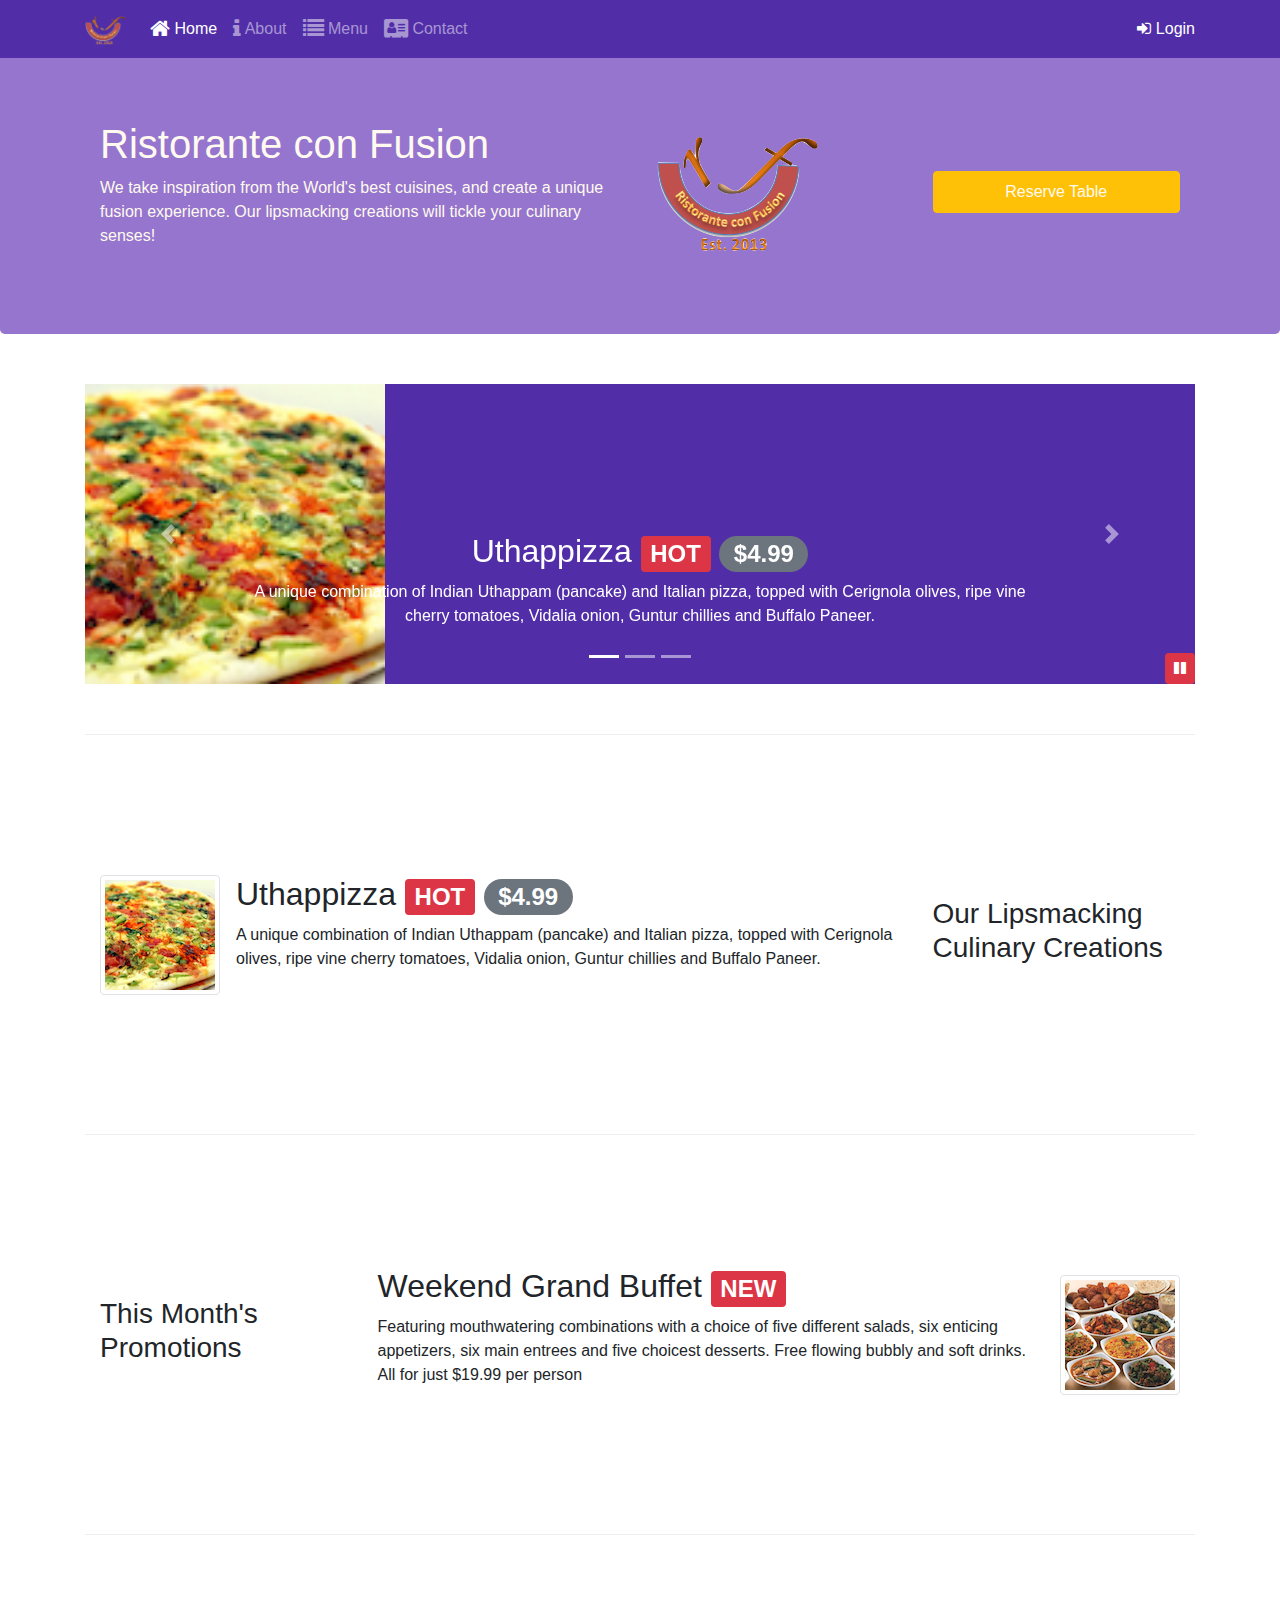
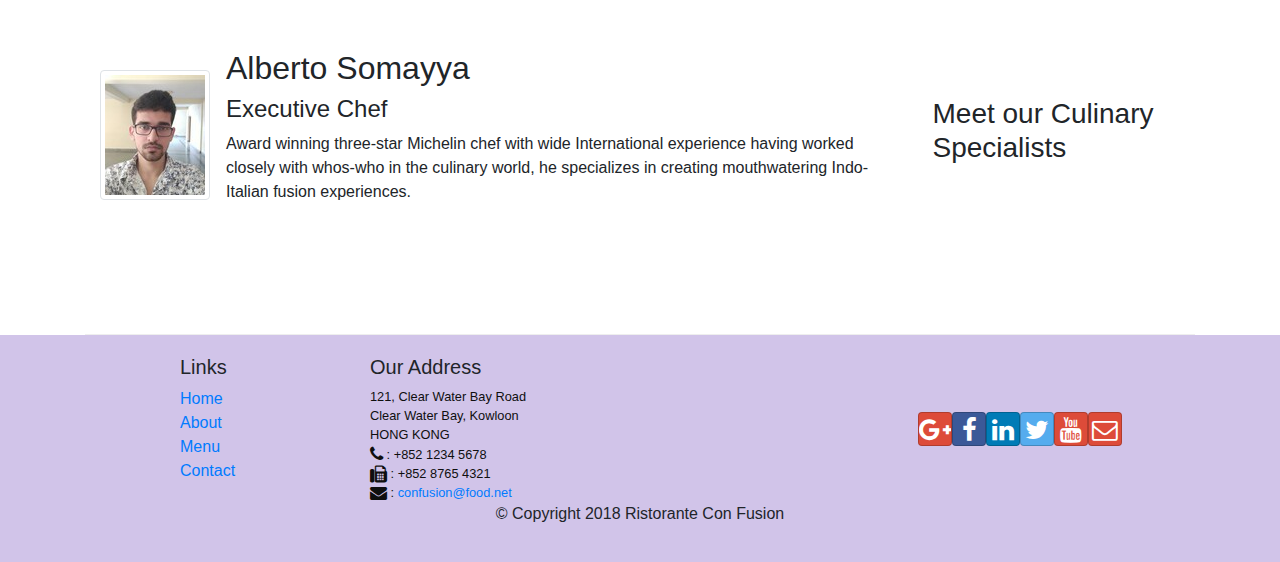
<file: index.html>
<!DOCTYPE html><html lang="en"><head><meta charset="utf-8"><meta name="viewport" content="width=device-width,initial-scale=1,shrink-to-fit=no"><meta http-equiv="x-ua-compatible" content="ie=edge"><link rel="stylesheet" href="css/main.css"><title>Ristorante Con Fusion</title></head><body><nav class="navbar navbar-dark navbar-expand-sm fixed-top"><div class="container"><button class="navbar-toggler" type="button" data-toggle="collapse" data-target="#Navbar"><span class="navbar-toggler-icon"></span></button> <a class="navbar-brand mr-auto" href="#"><img class="company-logo" src="img/logo.png" height="30" width="41"></a><div class="collapse navbar-collapse" id="Navbar"><ul class="navbar-nav mr-auto"><li class="nav-item active"><a class="nav-link" href="#"><span class="fa fa-home fa-lg"></span> Home</a></li><li class="nav-item"><a class="nav-link" href="./aboutus.html"><span class="fa fa-info fa-lg"></span> About</a></li><li class="nav-item"><a class="nav-link" href="#"><span class="fa fa-list fa-lg"></span> Menu</a></li><li class="nav-item"><a class="nav-link" href="./contactus.html"><span class="fa fa-address-card fa-lg"></span> Contact</a></li></ul><span class="navbar-text"><a id="loginButton"><span class="fa fa-sign-in"></span> Login</a></span></div></div></nav><div class="modal fade" id="reserveModal" role="dialog"><div class="modal-dialog modal-lg" role="content"><div class="modal-content"><div class="modal-header"><h4 class="modal-title">Reserve a table</h4><button type="button" class="close" id="reserveClose">&times;</button></div><div class="modal-body"><form><div class="form-group row"><label for="num_guests" class="col-md-2 col-form-label">Number of Guests</label><div class="form-check form-check-inline ml-3"><input class="form-check-input" type="radio" name="num_guests" id="one"> <label class="form-check-label" for="one">1</label></div><div class="form-check form-check-inline"><input class="form-check-input" type="radio" name="num_guests" id="two"> <label class="form-check-label" for="two">2</label></div><div class="form-check form-check-inline"><input class="form-check-input" type="radio" name="num_guests" id="three"> <label class="form-check-label" for="three">3</label></div><div class="form-check form-check-inline"><input class="form-check-input" type="radio" name="num_guests" id="four"> <label class="form-check-label" for="four">4</label></div><div class="form-check form-check-inline"><input class="form-check-input" type="radio" name="num_guests" id="five"> <label class="form-check-label" for="five">5</label></div><div class="form-check form-check-inline"><input class="form-check-input" type="radio" name="num_guests" id="six"> <label class="form-check-label" for="six">6</label></div></div><div class="form-group row"><label for="options" class="card-text col-md-2 col-form-label">Section</label><div class="btn-group btn-group-toggle ml-3" data-toggle="buttons"><label class="btn btn-success active"><input type="radio" name="options" id="option1" checked="checked"> Non-Smoking</label> <label class="btn btn-danger"><input type="radio" name="options" id="option2"> Smoking</label></div></div><div class="row form-group"><label for="date_time" class="col-md-2 col-form-label">Date and Time</label><div class="col-12 col-md-4"><input type="text" class="form-control" id="date" name="areacode" placeholder="Date"></div><div class="col-12 col-md-4"><input type="text" class="form-control" id="time" name="telnum" placeholder="Time"></div></div><div class="form-group row"><div class="offset-md-2 col-md-10"><button type="button" class="btn btn-secondary btn-sm" id="cancelReservation">Cancel</button> <button type="submit" class="btn btn-primary btn-sm">Reserve</button></div></div></form></div></div></div></div><div class="modal fade" id="loginModal" role="dialog"><div class="modal-dialog modal-lg" role="content"><div class="modal-content"><div class="modal-header"><h4 class="modal-title">Login</h4><button type="button" class="close" id="closeLogin">&times;</button></div><div class="modal-body"><form><div class="form-row"><div class="form-group col-sm-4"><label class="sr-only" for="exampleInputEmail3">Email address</label> <input type="email" class="form-control form-control-sm mr-1" id="exampleInputEmail3" placeholder="Enter email"></div><div class="form-group col-sm-4"><label class="sr-only" for="exampleInputPassword3">Password</label> <input type="password" class="form-control form-control-sm mr-1" id="exampleInputPassword3" placeholder="Password"></div><div class="col-sm-auto"><div class="form-check"><input class="form-check-input" type="checkbox"> <label class="form-check-label">Remember me</label></div></div></div><div class="form-row"><button type="button" class="btn btn-secondary btn-sm ml-auto" id="cancelLogin">Cancel</button> <button type="submit" class="btn btn-primary btn-sm ml-1">Sign in</button></div></form></div></div></div></div><header class="jumbotron"><div class="container"><div class="row row-header"><div class="col-12 col-sm-6"><h1>Ristorante con Fusion</h1><p>We take inspiration from the World's best cuisines, and create a unique fusion experience. Our lipsmacking creations will tickle your culinary senses!</p></div><div class="col-12 col-sm align-self-center"><img src="img/logo.png" class="img-fluid"></div><div class="col-12 col-sm align-self-center"><a role="button" class="btn btn-block nav-link btn-warning" id="clickReserve">Reserve Table</a></div></div></div></header><div class="container"><div class="row row-content"><div class="carousel slide" id="mycarousel" data-ride="carousel" style="width:100%"><div class="carousel-inner" role="listbox"><div class="carousel-item active"><img class="d-block img-fluid" src="img/uthappizza.png" alt="uthappizza"><div class="carousel-caption d-none d-md-block"><h2>Uthappizza <span class="badge badge-danger">HOT</span> <span class="badge badge-pill badge-secondary">$4.99</span></h2><p class="d-none d-sm-block">A unique combination of Indian Uthappam (pancake) and Italian pizza, topped with Cerignola olives, ripe vine cherry tomatoes, Vidalia onion, Guntur chillies and Buffalo Paneer.</p></div></div><div class="carousel-item"><img class="d-block img-fluid" src="img/buffet.png" alt="buffet"><div class="carousel-caption d-none d-md-block"><h2>Weekend Grand Buffet <span class="badge badge-danger">NEW</span></h2><p class="d-none d-sm-block">Featuring mouthwatering combinations with a choice of five different salads, six enticing appetizers, six main entrees and five choicest desserts. Free flowing bubbly and soft drinks. All for just $19.99 per person</p></div></div><div class="carousel-item"><img class="d-block img-fluid" src="img/alberto.png" alt="alberto"><div class="carousel-caption d-none d-md-block"><h2>Alberto Somayya</h2><h4>Executive Chef</h4><p class="d-none d-sm-block">Award winning three-star Michelin chef with wide International experience having worked closely with whos-who in the culinary world, he specializes in creating mouthwatering Indo-Italian fusion experiences.</p></div></div></div><ol class="carousel-indicators"><li data-target="#mycarousel" data-slide-to="0" class="active"></li><li data-target="#mycarousel" data-slide-to="1"></li><li data-target="#mycarousel" data-slide-to="2"></li></ol><a class="carousel-control-prev" href="#mycarousel" role="bottom" data-slide="prev"><span class="carousel-control-prev-icon"></span> </a><a class="carousel-control-next" href="#mycarousel" role="bottom" data-slide="next"><span class="carousel-control-next-icon"></span> </a><button class="btn btn-danger btn-sm" id="carouselButton"><span class="fa fa-pause"></span></button></div></div><div class="row row-content align-items-center"><div class="col-12 col-sm-4 order-sm-last col-md-3"><h3>Our Lipsmacking Culinary Creations</h3></div><div class="col col-sm order-sm-first col-md"><div class="media"><img class="d-flex mr-3 img-thumbnail align-self-center" src="img/uthappizza.png" alt="Uthappizza"><div class="media-body"><h2 class="mt-0">Uthappizza <span class="badge badge-danger">HOT</span> <span class="badge badge-pill badge-secondary">$4.99</span></h2><p class="d-none d-sm-block">A unique combination of Indian Uthappam (pancake) and Italian pizza, topped with Cerignola olives, ripe vine cherry tomatoes, Vidalia onion, Guntur chillies and Buffalo Paneer.</p></div></div></div></div><div class="row row-content align-items-center"><div class="col-12 col-sm-4 col-md-3"><h3>This Month's Promotions</h3></div><div class="col col-sm col-md"><div class="media"><div class="media-body"><h2>Weekend Grand Buffet <span class="badge badge-danger">NEW</span></h2><p class="d-none d-sm-block">Featuring mouthwatering combinations with a choice of five different salads, six enticing appetizers, six main entrees and five choicest desserts. Free flowing bubbly and soft drinks. All for just $19.99 per person</p></div><img class="d-flex ml-3 img-thumbnail align-self-center" src="img/buffet.png" alt="Buffet"></div></div></div><div class="row row-content align-items-center"><div class="col-12 col-sm-4 order-sm-last col-md-3"><h3>Meet our Culinary Specialists</h3></div><div class="col col-sm order-sm-first col-md"><div class="media"><img class="d-flex mr-3 img-thumbnail align-self-center" src="img/alberto.png" alt="Alberto"><div class="media-body"><h2 class="mt-0">Alberto Somayya</h2><h4>Executive Chef</h4><p class="d-none d-sm-block">Award winning three-star Michelin chef with wide International experience having worked closely with whos-who in the culinary world, he specializes in creating mouthwatering Indo-Italian fusion experiences.</p></div></div></div></div></div><footer class="footer"><div class="container"><div class="row"><div class="col-4 offset-1 col-sm-2"><h5>Links</h5><ul class="list-unstyled"><li><a href="#">Home</a></li><li><a href="./aboutus.html">About</a></li><li><a href="#">Menu</a></li><li><a href="./contactus.html">Contact</a></li></ul></div><div class="col-7 col-sm-5"><h5>Our Address</h5><address>121, Clear Water Bay Road<br>Clear Water Bay, Kowloon<br>HONG KONG<br><i class="fa fa-phone fa-lg"></i> : +852 1234 5678<br><i class="fa fa-fax fa-lg"></i> : +852 8765 4321<br><i class="fa fa-envelope fa-lg"></i> : <a href="mailto:confusion@food.net">confusion@food.net</a></address></div><div class="col-12 col-sm-4 align-self-center"><div class="text-center"><a class="btn btn-social-icon btn-google" href="http://google.com/+"><i class="fa fa-google-plus fa-lg"></i> </a><a class="btn btn-social-icon btn-facebook" href="http://www.facebook.com/profile.php?id="><i class="fa fa-facebook fa-lg"></i> </a><a class="btn btn-social-icon btn-linkedin" href="http://www.linkedin.com/in/"><i class="fa fa-linkedin fa-lg"></i> </a><a class="btn btn-social-icon btn-twitter" href="http://twitter.com/"><i class="fa fa-twitter fa-lg"></i> </a><a class="btn btn-social-icon btn-google" href="http://youtube.com/"><i class="fa fa-youtube fa-lg"></i> </a><a class="btn btn-social-icon btn-google" href="mailto:"><i class="fa fa-envelope-o fa-lg"></i></a></div></div></div><div class="row justify-content-center"><div class="col-auto"><p>© Copyright 2018 Ristorante Con Fusion</p></div></div></div></footer><script src="js/main.js"></script></body></html>
</file>
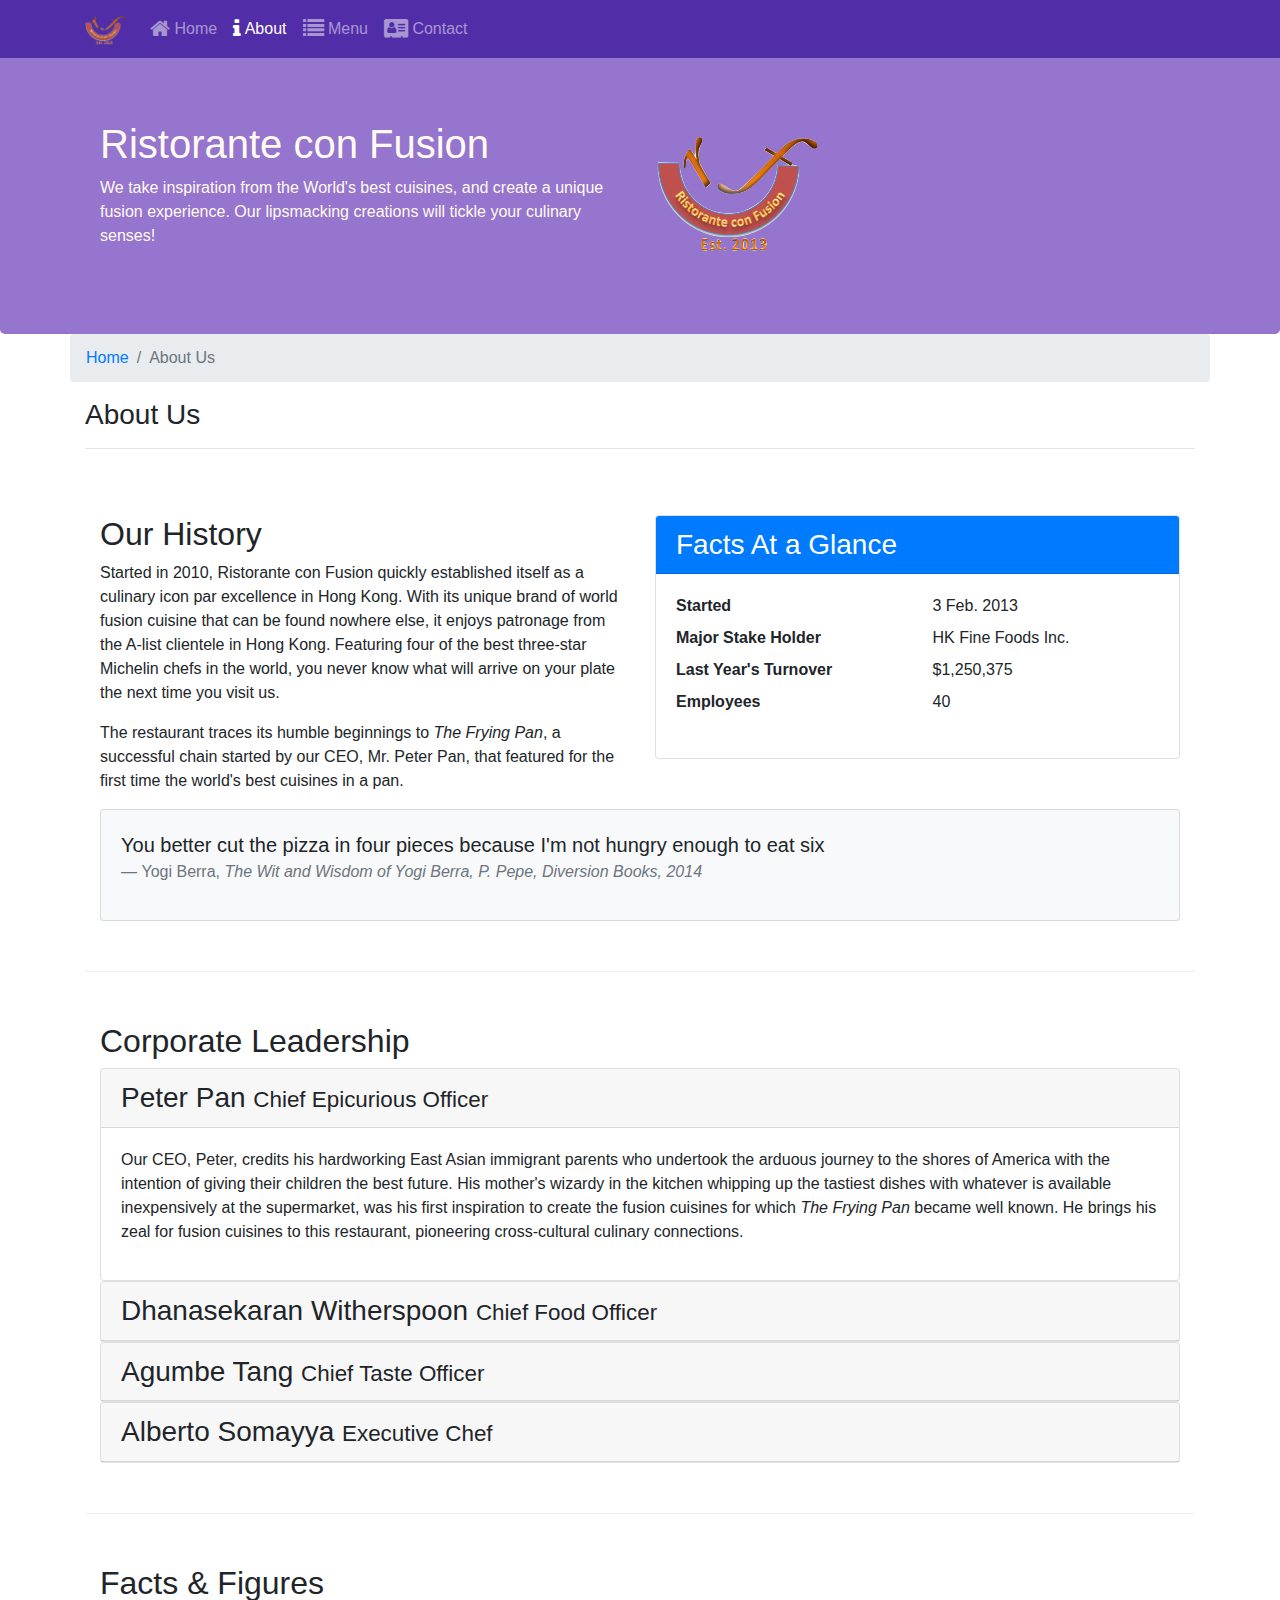
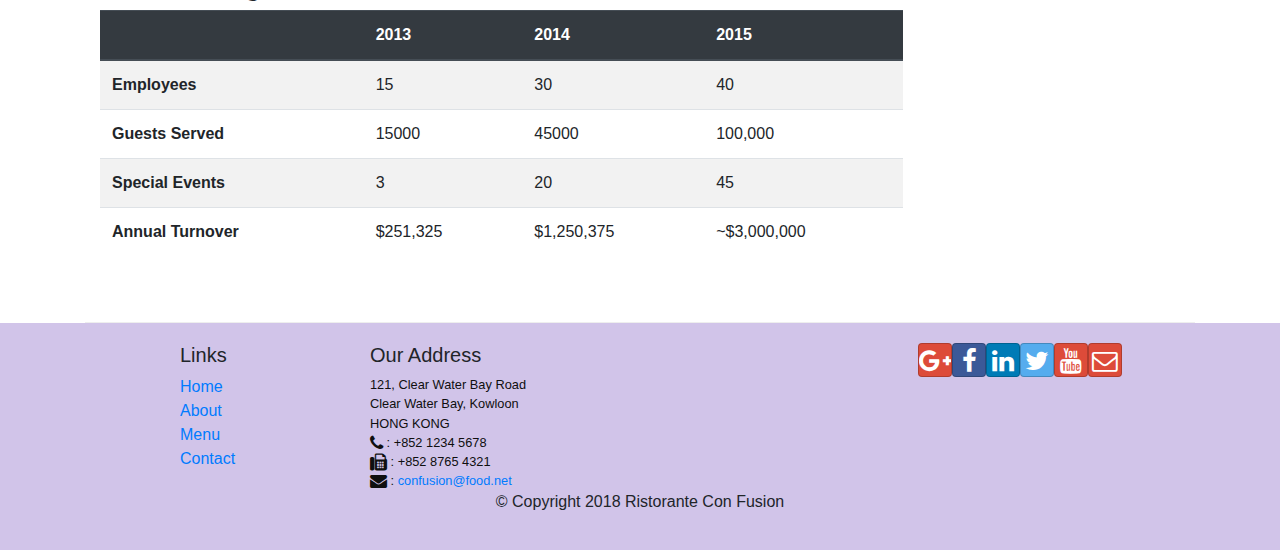
<file: aboutus.html>
<!DOCTYPE html><html lang="en"><head><meta charset="utf-8"><meta name="viewport" content="width=device-width,initial-scale=1,shrink-to-fit=no"><meta http-equiv="x-ua-compatible" content="ie=edge"><link rel="stylesheet" href="css/main.css"><title>Ristorante Con Fusion: About Us</title></head><body><nav class="navbar navbar-dark navbar-expand-sm fixed-top"><div class="container"><button class="navbar-toggler" type="button" data-toggle="collapse" data-target="#Navbar"><span class="navbar-toggler-icon"></span></button> <a class="navbar-brand mr-auto" href="./index.html"><img class="company-logo" src="img/logo.png" height="30" width="41"></a><div class="collapse navbar-collapse" id="Navbar"><ul class="navbar-nav mr-auto"><li class="nav-item"><a class="nav-link" href="./index.html"><span class="fa fa-home fa-lg"></span> Home</a></li><li class="nav-item active"><a class="nav-link" href="#"><span class="fa fa-info fa-lg"></span> About</a></li><li class="nav-item"><a class="nav-link" href="#"><span class="fa fa-list fa-lg"></span> Menu</a></li><li class="nav-item"><a class="nav-link" href="./contactus.html"><span class="fa fa-address-card fa-lg"></span> Contact</a></li></ul></div></div></nav><header class="jumbotron"><div class="container"><div class="row row-header"><div class="col-12 col-sm-6"><h1>Ristorante con Fusion</h1><p>We take inspiration from the World's best cuisines, and create a unique fusion experience. Our lipsmacking creations will tickle your culinary senses!</p></div><div class="col-12 col-sm align-self-center"><img src="img/logo.png" class="img-fluid"></div></div></div></header><div class="container"><div class="row"><ol class="col-12 breadcrumb"><li class="breadcrumb-item"><a href="./index.html">Home</a></li><li class="breadcrumb-item active">About Us</li></ol><div class="col-12"><h3>About Us</h3><hr></div></div><div class="row row-content"><div class="col-sm-6"><h2>Our History</h2><p>Started in 2010, Ristorante con Fusion quickly established itself as a culinary icon par excellence in Hong Kong. With its unique brand of world fusion cuisine that can be found nowhere else, it enjoys patronage from the A-list clientele in Hong Kong. Featuring four of the best three-star Michelin chefs in the world, you never know what will arrive on your plate the next time you visit us.</p><p>The restaurant traces its humble beginnings to <em>The Frying Pan</em>, a successful chain started by our CEO, Mr. Peter Pan, that featured for the first time the world's best cuisines in a pan.</p></div><div class="col-sm"><div class="card"><h3 class="card-header bg-primary text-white">Facts At a Glance</h3><div class="card-body"><dl class="row"><dt class="col-6">Started</dt><dd class="col-6">3 Feb. 2013</dd><dt class="col-6">Major Stake Holder</dt><dd class="col-6">HK Fine Foods Inc.</dd><dt class="col-6">Last Year's Turnover</dt><dd class="col-6">$1,250,375</dd><dt class="col-6">Employees</dt><dd class="col-6">40</dd></dl></div></div></div><div class="col-12"><div class="card card-body bg-light"><blockquote class="blockquote"><p class="mb-0">You better cut the pizza in four pieces because I'm not hungry enough to eat six</p><footer class="blockquote-footer">Yogi Berra, <cite title="Source Title">The Wit and Wisdom of Yogi Berra, P. Pepe, Diversion Books, 2014</cite></footer></blockquote></div></div></div><div class="row row-content"><div class="col-12"><h2>Corporate Leadership</h2><div id="accordion"><div class="card"><div class="card-header" role="tab" id="peterhead"><h3 class="mb-0"><a data-toggle="collapse" data-target="#peter">Peter Pan <small>Chief Epicurious Officer</small></a></h3></div><div class="collapse show" id="peter" data-parent="#accordion"><div class="card-body"><p class="d-none d-sm-block">Our CEO, Peter, credits his hardworking East Asian immigrant parents who undertook the arduous journey to the shores of America with the intention of giving their children the best future. His mother's wizardy in the kitchen whipping up the tastiest dishes with whatever is available inexpensively at the supermarket, was his first inspiration to create the fusion cuisines for which <em>The Frying Pan</em> became well known. He brings his zeal for fusion cuisines to this restaurant, pioneering cross-cultural culinary connections.</p></div></div></div><div class="card"><div class="card-header" role="tab" id="dannyhead"><h3 class="mb-0"><a class="collapsed" data-toggle="collapse" data-target="#danny">Dhanasekaran Witherspoon <small>Chief Food Officer</small></a></h3></div><div class="collapse" id="danny" data-parent="#accordion"><div class="card-body"><p class="d-none d-sm-block">Our CFO, Danny, as he is affectionately referred to by his colleagues, comes from a long established family tradition in farming and produce. His experiences growing up on a farm in the Australian outback gave him great appreciation for varieties of food sources. As he puts it in his own words, <em>Everything that runs, wins, and everything that stays, pays!</em></p></div></div></div><div class="card"><div class="card-header" role="tab" id="agumbehead"><h3 class="mb-0"><a class="collapsed" data-toggle="collapse" data-target="#agumbe">Agumbe Tang <small>Chief Taste Officer</small></a></h3></div><div class="collapse" id="agumbe" data-parent="#accordion"><div class="card-body"><p class="d-none d-sm-block">Blessed with the most discerning gustatory sense, Agumbe, our CTO, personally ensures that every dish that we serve meets his exacting tastes. Our chefs dread the tongue lashing that ensues if their dish does not meet his exacting standards. He lives by his motto, <em>You click only if you survive my lick.</em></p></div></div></div><div class="card"><div class="card-header" role="tab" id="albertohead"><h3 class="mb-0"><a class="collapsed" data-toggle="collapse" data-target="#alberto">Alberto Somayya <small>Executive Chef</small></a></h3></div><div class="collapse" id="alberto" data-parent="#accordion"><div class="card-body"><p class="d-none d-sm-block">Award winning three-star Michelin chef with wide International experience having worked closely with whos-who in the culinary world, he specializes in creating mouthwatering Indo-Italian fusion experiences. He says, <em>Put together the cuisines from the two craziest cultures, and you get a winning hit! Amma Mia!</em></p></div></div></div></div></div></div><div class="row row-content"><div class="col-12 col-sm-9"><h2>Facts &amp; Figures</h2><div class="table-responsive"><table class="table table-striped"><thead class="thead-dark"><tr><th>&nbsp;</th><th>2013</th><th>2014</th><th>2015</th></tr></thead><tbody><tr><th>Employees</th><td>15</td><td>30</td><td>40</td></tr><tr><th>Guests Served</th><td>15000</td><td>45000</td><td>100,000</td></tr><tr><th>Special Events</th><td>3</td><td>20</td><td>45</td></tr><tr><th>Annual Turnover</th><td>$251,325</td><td>$1,250,375</td><td>~$3,000,000</td></tr></tbody></table></div></div><div class="col-12 col-sm-3"></div></div></div><footer class="footer"><div class="container"><div class="row"><div class="col-4 offset-1 col-sm-2"><h5>Links</h5><ul class="list-unstyled"><li><a href="./index.html">Home</a></li><li><a href="#">About</a></li><li><a href="#">Menu</a></li><li><a href="./contactus.html">Contact</a></li></ul></div><div class="col-7 col-sm-5"><h5>Our Address</h5><address>121, Clear Water Bay Road<br>Clear Water Bay, Kowloon<br>HONG KONG<br><i class="fa fa-phone fa-lg"></i> : +852 1234 5678<br><i class="fa fa-fax fa-lg"></i> : +852 8765 4321<br><i class="fa fa-envelope fa-lg"></i> : <a href="mailto:confusion@food.net">confusion@food.net</a></address></div><div class="col-12 col-sm-4"><div class="text-center"><a class="btn btn-social-icon btn-google" href="http://google.com/+"><i class="fa fa-google-plus fa-lg"></i> </a><a class="btn btn-social-icon btn-facebook" href="http://www.facebook.com/profile.php?id="><i class="fa fa-facebook fa-lg"></i> </a><a class="btn btn-social-icon btn-linkedin" href="http://www.linkedin.com/in/"><i class="fa fa-linkedin fa-lg"></i> </a><a class="btn btn-social-icon btn-twitter" href="http://twitter.com/"><i class="fa fa-twitter fa-lg"></i> </a><a class="btn btn-social-icon btn-google" href="http://youtube.com/"><i class="fa fa-youtube fa-lg"></i> </a><a class="btn btn-social-icon btn-google" href="mailto:"><i class="fa fa-envelope-o fa-lg"></i></a></div></div></div><div class="row justify-content-center"><div class="col-auto"><p>© Copyright 2018 Ristorante Con Fusion</p></div></div></div></footer><script src="js/main.js"></script></body></html>
</file>
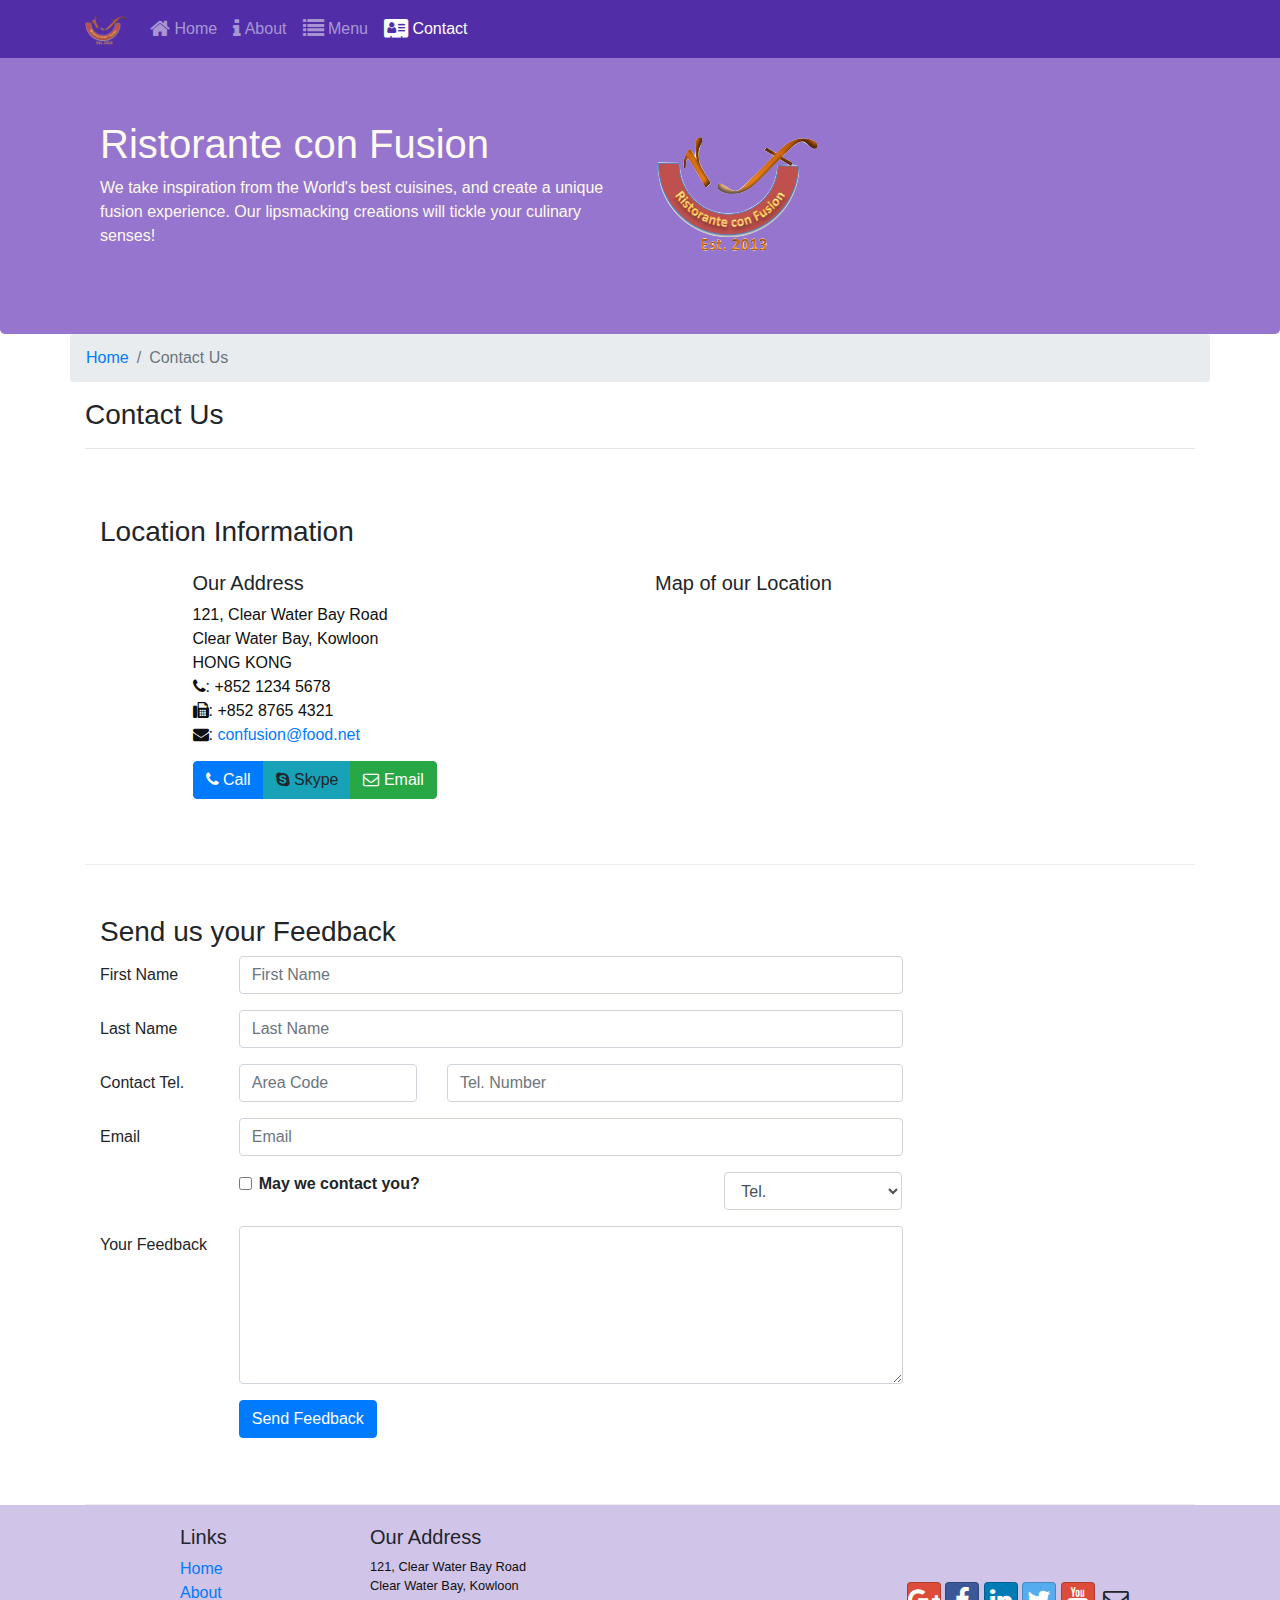
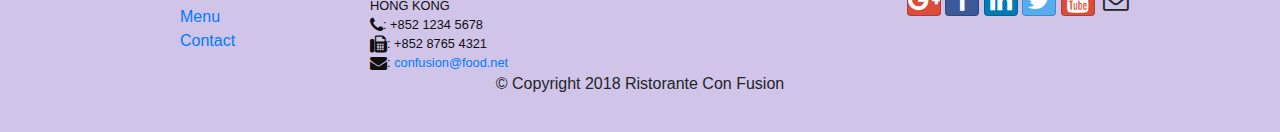
<file: contactus.html>
<!DOCTYPE html><html lang="en"><head><title>Ristorante Con Fusion: About Us</title><meta charset="utf-8"><meta name="viewport" content="width=device-width,initial-scale=1,shrink-to-fit=no"><meta http-equiv="x-ua-compatible" content="ie=edge"><link rel="stylesheet" href="css/main.css"></head><body><nav class="navbar navbar-dark navbar-expand-sm fixed-top"><div class="container"><button class="navbar-toggler" type="button" data-toggle="collapse" data-target="#Navbar"><span class="navbar-toggler-icon"></span></button> <a class="navbar-brand" href="#"><img src="img/logo.png" height="30" width="41"></a><div class="collapse navbar-collapse" id="Navbar"><ul class="navbar-nav mr-auto"><li class="nav-item"><a class="nav-link" href="./index.html"><span class="fa fa-home fa-lg"></span> Home</a></li><li class="nav-item"><a class="nav-link" href="./aboutus.html"><span class="fa fa-info fa-lg"></span> About</a></li><li class="nav-item"><a class="nav-link" href="#"><span class="fa fa-list fa-lg"></span> Menu</a></li><li class="nav-item active"><a class="nav-link" href="#"><span class="fa fa-address-card fa-lg"></span> Contact</a></li></ul></div></div></nav><header class="jumbotron"><div class="container"><div class="row row-header"><div class="col-12 col-sm-6"><h1>Ristorante con Fusion</h1><p>We take inspiration from the World's best cuisines, and create a unique fusion experience. Our lipsmacking creations will tickle your culinary senses!</p></div><div class="col-12 col-sm align-self-center"><img src="img/logo.png" class="img-fluid"></div></div></div></header><div class="container"><div class="row"><ol class="col-12 breadcrumb"><li class="breadcrumb-item"><a href="./index.html">Home</a></li><li class="breadcrumb-item active">Contact Us</li></ol><div class="col-12"><h3>Contact Us</h3><hr></div></div><div class="row row-content"><div class="col-12"><h3>Location Information</h3></div><div class="col-12 col-sm-4 offset-sm-1"><h5>Our Address</h5><address style="font-size:100%">121, Clear Water Bay Road<br>Clear Water Bay, Kowloon<br>HONG KONG<br><i class="fa fa-phone"></i>: +852 1234 5678<br><i class="fa fa-fax"></i>: +852 8765 4321<br><i class="fa fa-envelope"></i>: <a href="mailto:confusion@food.net">confusion@food.net</a></address></div><div class="col-12 col-sm-6 offset-sm-1"><h5>Map of our Location</h5></div><div class="col-12 col-sm-11 offset-sm-1"><div class="btn-group" role="group"><a role="button" class="btn btn-primary" href="tel:+85212345678"><i class="fa fa-phone"></i> Call</a> <a role="button" class="btn btn-info"><i class="fa fa-skype"></i> Skype</a> <a role="button" class="btn btn-success" href="mailto:confusion@food.net"><i class="fa fa-envelope-o"></i> Email</a></div></div></div><div class="row row-content"><div class="col-12"><h3>Send us your Feedback</h3></div><div class="col-12 col-md-9"><form><div class="form-group row"><label for="firstname" class="col-md-2 col-form-label">First Name</label><div class="col-md-10"><input type="text" class="form-control" id="firstname" name="firstname" placeholder="First Name"></div></div><div class="form-group row"><label for="lastname" class="col-md-2 col-form-label">Last Name</label><div class="col-md-10"><input type="text" class="form-control" id="lastname" name="lastname" placeholder="Last Name"></div></div><div class="form-group row"><label for="telnum" class="col-12 col-md-2 col-form-label">Contact Tel.</label><div class="col-5 col-md-3"><input type="tel" class="form-control" id="areacode" name="areacode" placeholder="Area Code"></div><div class="col-7 col-md-7"><input type="tel" class="form-control" id="telnum" name="telnum" placeholder="Tel. Number"></div></div><div class="form-group row"><label for="emailid" class="col-md-2 col-form-label">Email</label><div class="col-md-10"><input type="email" class="form-control" id="emailid" name="emailid" placeholder="Email"></div></div><div class="form-group row"><div class="col-md-6 offset-md-2"><div class="form-check"><input type="checkbox" class="form-check-input" name="approve" id="approve"> <label class="form-check-label" for="approve"><strong>May we contact you?</strong></label></div></div><div class="col-md-3 offset-md-1"><select class="form-control"><option value="">Tel.</option><option value="">Email</option></select></div></div><div class="form-group row"><label for="feedback" class="col-md-2 col-form-label">Your Feedback</label><div class="col-md-10"><textarea class="form-control" id="feedback" name="feedback" rows="6"></textarea></div></div><div class="form-group row"><div class="offset-md-2 col-md-10"><button type="submit" class="btn btn-primary">Send Feedback</button></div></div></form></div><div class="col-12 col-md"></div></div></div><footer class="footer"><div class="container"><div class="row"><div class="col-4 offset-1 col-sm-2"><h5>Links</h5><ul class="list-unstyled"><li><a href="#">Home</a></li><li><a href="#">About</a></li><li><a href="#">Menu</a></li><li><a href="#">Contact</a></li></ul></div><div class="col-7 col-sm-5"><h5>Our Address</h5><address>121, Clear Water Bay Road<br>Clear Water Bay, Kowloon<br>HONG KONG<br><i class="fa fa-phone fa-lg"></i>: +852 1234 5678<br><i class="fa fa-fax fa-lg"></i>: +852 8765 4321<br><i class="fa fa-envelope fa-lg"></i>: <a href="mailto:confusion@food.net">confusion@food.net</a></address></div><div class="col-12 col-sm-4 align-self-center"><div class="text-center"><a class="btn btn-social-icon btn-google" href="http://google.com/+"><i class="fa fa-google-plus"></i></a> <a class="btn btn-social-icon btn-facebook" href="http://www.facebook.com/profile.php?id="><i class="fa fa-facebook"></i></a> <a class="btn btn-social-icon btn-linkedin" href="http://www.linkedin.com/in/"><i class="fa fa-linkedin"></i></a> <a class="btn btn-social-icon btn-twitter" href="http://twitter.com/"><i class="fa fa-twitter"></i></a> <a class="btn btn-social-icon btn-google" href="http://youtube.com/"><i class="fa fa-youtube"></i></a> <a class="btn btn-social-icon" href="mailto:"><i class="fa fa-envelope-o"></i></a></div></div></div><div class="row justify-content-center"><div class="col-auto"><p>© Copyright 2018 Ristorante Con Fusion</p></div></div></div></footer><script src="js/main.js"></script></body></html>
</file>
